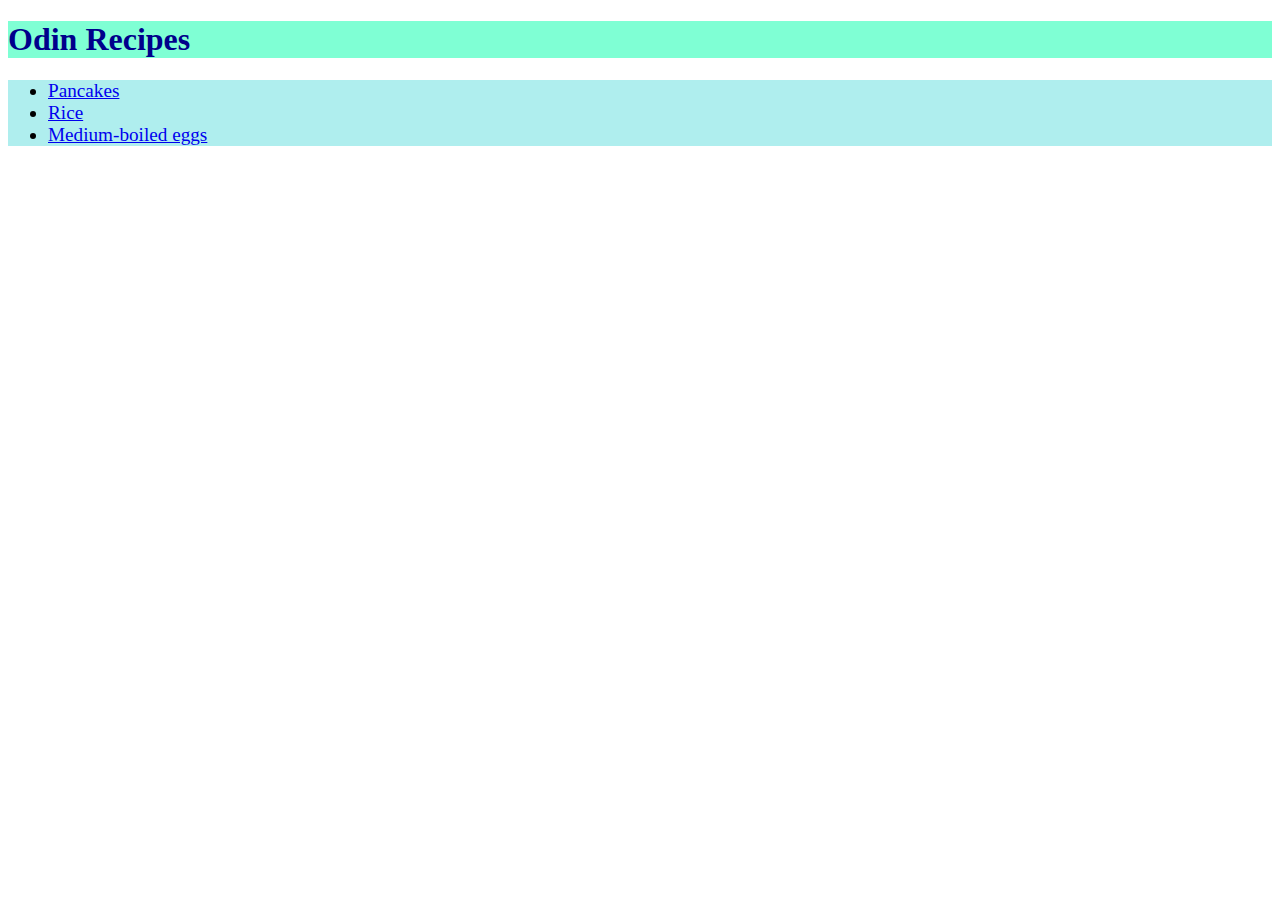
<file: index.html>
<!DOCTYPE html>
<html lang="en">
    <head>
        <meta charset="UTF-8">
        <title>My favorite recipes</title>
        <link rel="stylesheet" href="style.css">
    </head>
    <body>
        <h1>Odin Recipes</h1>
            <ul>
                <li><a href="recipes/pancakes/pancakes.html">Pancakes</a></li>
                <li><a href="recipes/rice/rice.html">Rice</a></li>
                <li><a href="recipes/eggs/eggs.html">Medium-boiled eggs</a></li>
            </ul>
    </body>
</html>
</file>
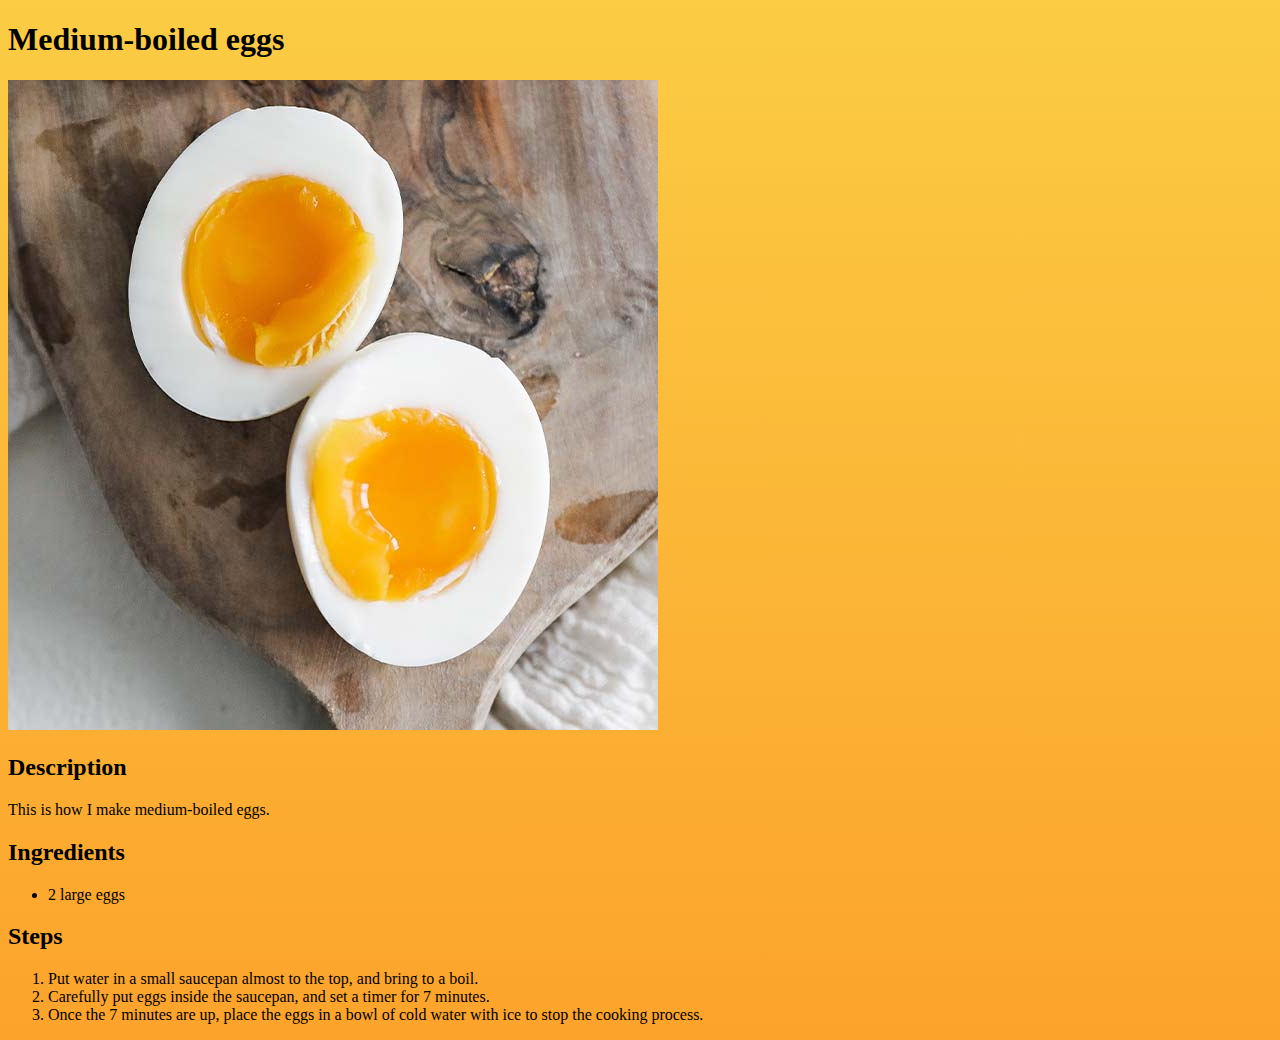
<file: recipes/eggs/eggs.html>
<!DOCTYPE html>
<html lang="en">
    <head>
        <meta charset="UTF-8">
        <title>Medium-boiled eggs</title>
        <link rel="stylesheet" href="style.css">
    </head>
    <body>
        <h1>Medium-boiled eggs</h1>
            <img src="../../img/eggs.jpg" alt="a medium-boiled egg cut in half">
        <h2>Description</h2>
            <p>
                This is how I make medium-boiled eggs.
            </p>
        <h2>Ingredients</h2>
            <ul>
                <li>2 large eggs</li>
            </ul>
        <h2>Steps</h2>
            <ol>
                <li>
                    Put water in a small saucepan almost to the top, and bring to a boil.
                </li>
                <li>
                    Carefully put eggs inside the saucepan, and set a timer for 7 minutes.
                </li>
                <li>
                    Once the 7 minutes are up, place the eggs in a bowl of cold water with ice
                    to stop the cooking process.
                </li>
            </ol>
    </body>
</html>
</file>
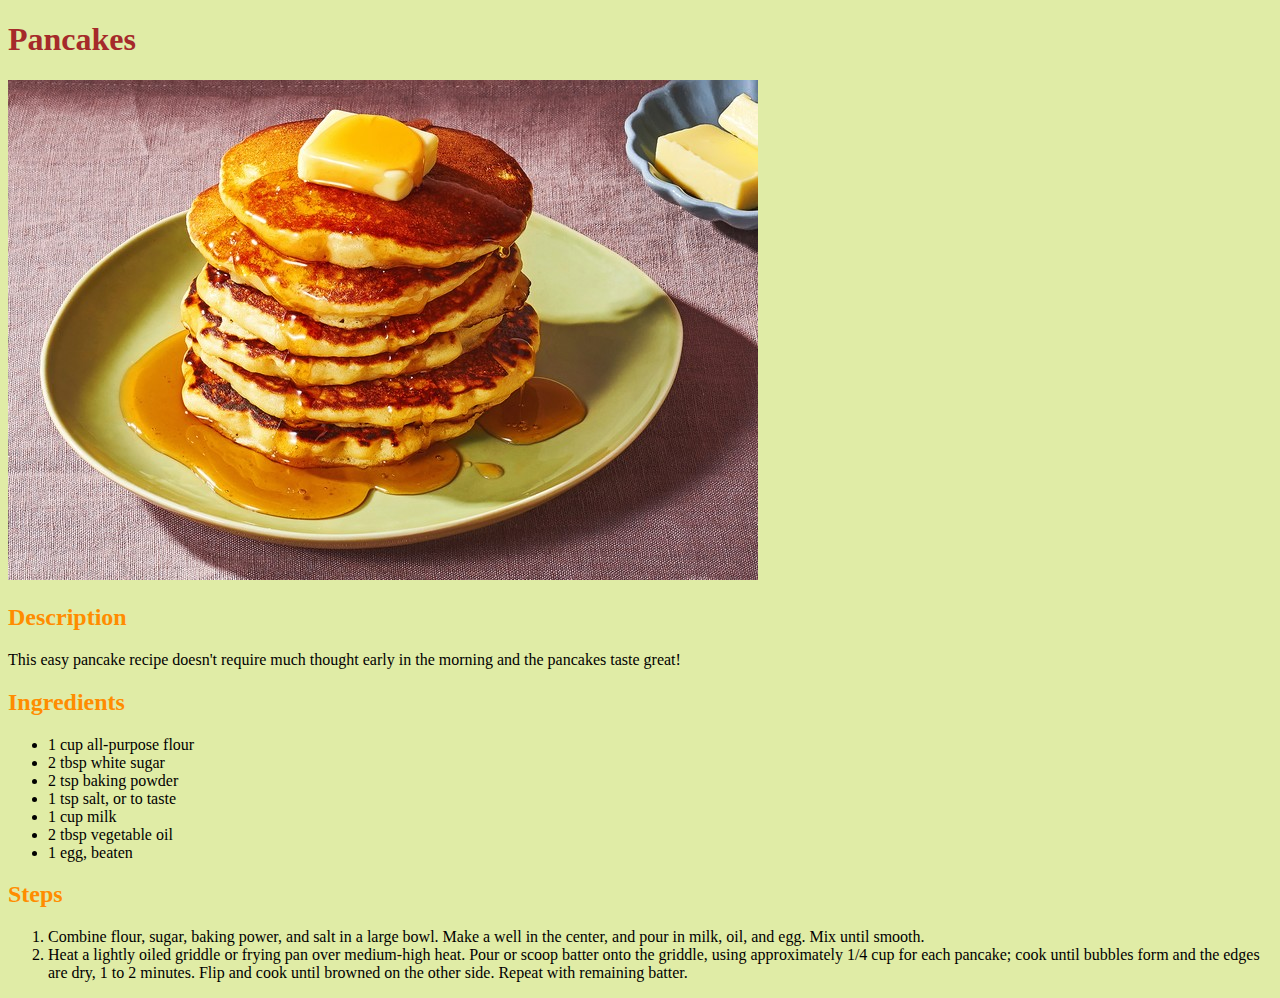
<file: recipes/pancakes/pancakes.html>
<!DOCTYPE html>
<html lang="en">
    <head>
        <meta charset="UTF-8">
        <title>Pancakes</title>
        <link rel="stylesheet" href="style.css">
    </head>
    <body>
        <h1>Pancakes</h1>
            <img src="../../img/pancakes.jpg" alt="a stack of pancakes with butter and syrup
            on top">
        <h2>Description</h2>
            <p>
                This easy pancake recipe doesn't require much thought early in the morning
                and the pancakes taste great!
            </p>
        <h2>Ingredients</h2>
            <ul>
                <li>1 cup all-purpose flour</li>
                <li>2 tbsp white sugar</li>
                <li>2 tsp baking powder</li>
                <li>1 tsp salt, or to taste</li>
                <li>1 cup milk</li>
                <li>2 tbsp vegetable oil</li>
                <li>1 egg, beaten</li>
            </ul>
        <h2>Steps</h2>
            <ol>
                <li>
                    Combine flour, sugar, baking power, and salt in a large bowl. Make a 
                    well in the center, and pour in milk, oil, and egg. Mix until smooth.
                </li>
                <li>
                    Heat a lightly oiled griddle or frying pan over medium-high heat. Pour or
                    scoop batter onto the griddle, using approximately 1/4 cup for each 
                    pancake; cook until bubbles form and the edges are dry, 1 to 2 minutes. Flip
                    and cook until browned on the other side. Repeat with remaining batter.
                </li>
            </ol>
    </body>
</html>
</file>
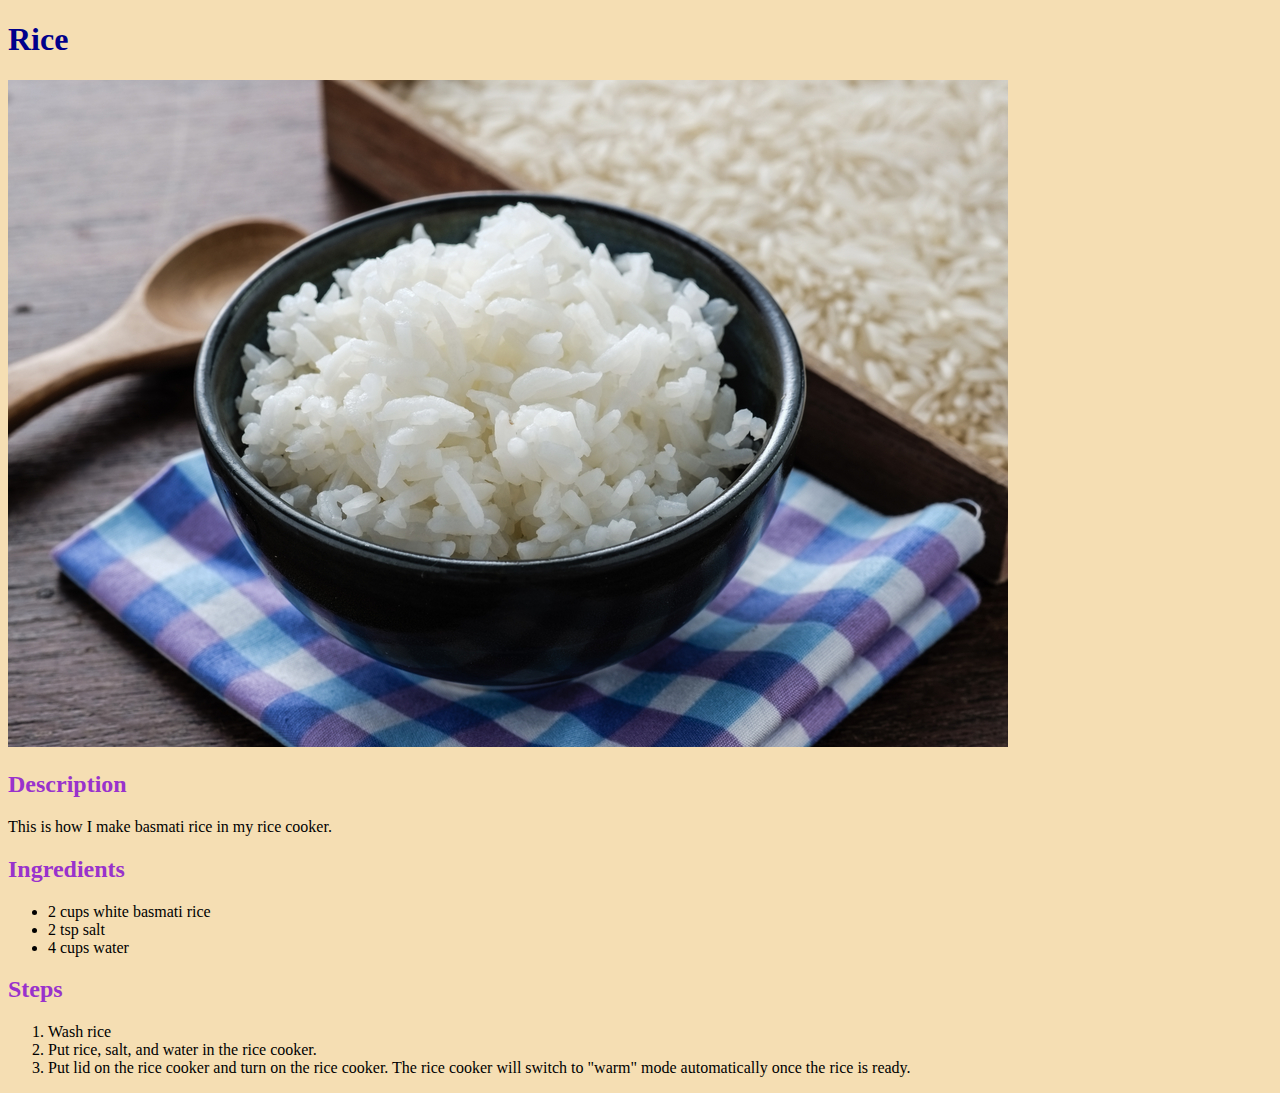
<file: recipes/rice/rice.html>
<!DOCTYPE html>
<html lang="en">
    <head>
        <meta charset="UTF-8">
        <title>Rice</title>
        <link rel="stylesheet" href="style.css">
    </head>
    <body>
        <h1>Rice</h1>
            <img src="../../img/rice.jpg" alt="a bowl of warm rice">
        <h2>Description</h2>
            <p>
                This is how I make basmati rice in my rice cooker.
            </p>
        <h2>Ingredients</h2>
            <ul>
                <li>2 cups white basmati rice</li>
                <li>2 tsp salt</li>
                <li>4 cups water</li>
            </ul>
        <h2>Steps</h2>
            <ol>
                <li>
                    Wash rice
                </li>
                <li>
                    Put rice, salt, and water in the rice cooker.
                </li>
                <li>
                    Put lid on the rice cooker and turn on the rice cooker. 
                    The rice cooker will switch to "warm" mode automatically
                    once the rice is ready.
                </li>
            </ol>
    </body>
</html>
</file>
<file: style.css>
h1 {
    font-family: Garamond, serif;
    text-align: left;
    color: darkblue;
    background-color: aquamarine;
}
ul {
    text-align: left;
    font-size: larger;
    background-color: paleturquoise;
}
</file>
<file: recipes/eggs/style.css>
body{
    background-image: linear-gradient(#FBCC44, #FCA32B);
}
</file>
<file: recipes/pancakes/style.css>
body{
    background-color: #E0ECA6;
}
h1{
    color: brown;
}
h2{
    color: darkorange;
}
</file>
<file: recipes/rice/style.css>
body {
    background-color: wheat;
}
h2 {
    color: darkorchid;
}
h1 {
    color: darkblue;
}
</file>
